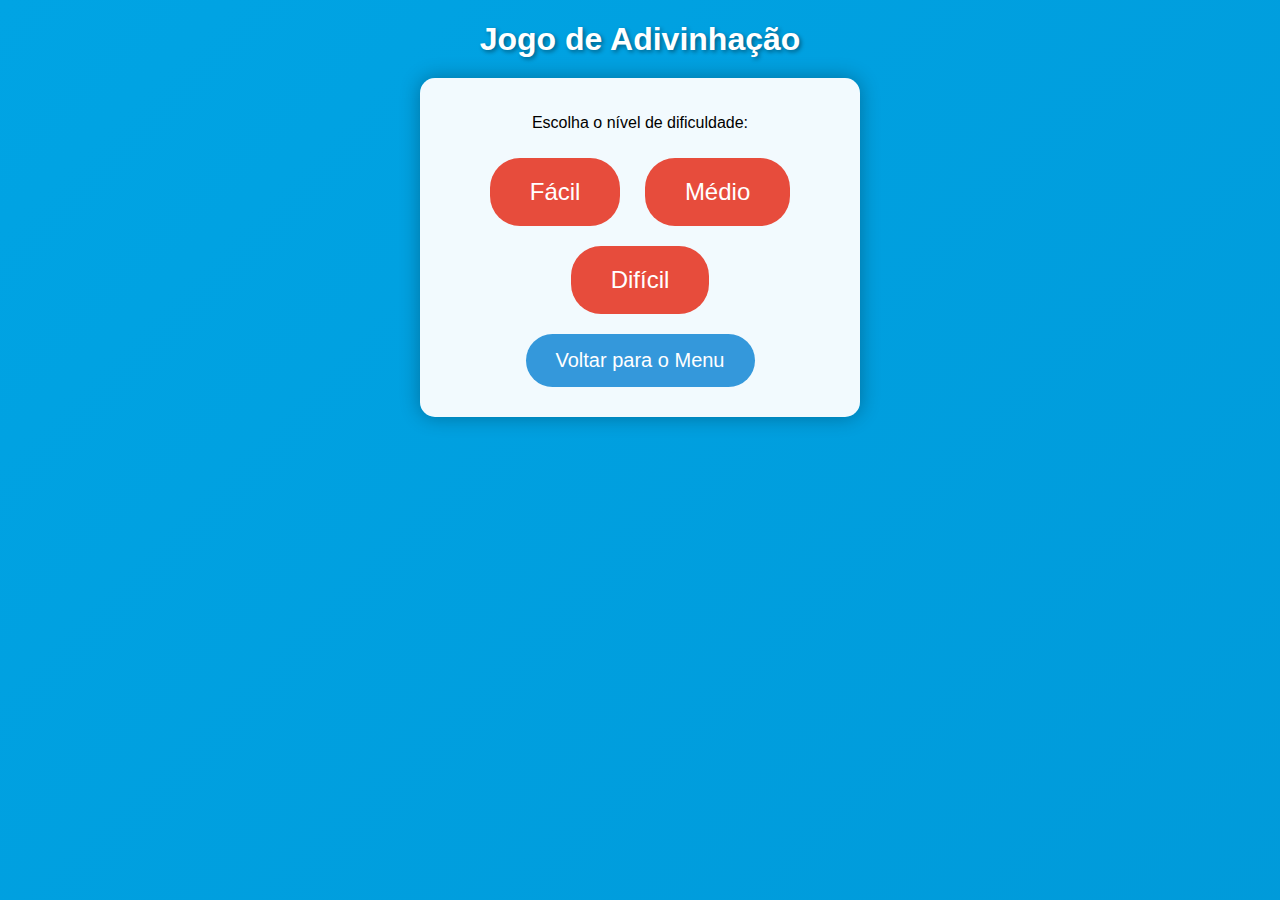
<file: index.html>
<!DOCTYPE html>
<html lang="pt-BR">
<head>
    <meta charset="UTF-8">
    <meta name="viewport" content="width=device-width, initial-scale=1.0">
    <link rel="stylesheet" href="partecss.CSS">
    <title>Jogo de Adivinhação</title>
</head>
<body>
    <h1>Jogo de Adivinhação</h1>
    <div id="container-jogo">
        <p>Escolha o nível de dificuldade:</p>
        <button id="facil">Fácil</button>
        <button id="medio">Médio</button>
        <button id="dificil">Difícil</button>
        <a href="./menuInicial.html"><button>Voltar para o Menu</button></a>
        <div id="jogo">
            <p>Tente adivinhar o número!</p>
            <input type="number" id="tentativa" min="1">
            <button id="verificar">Verificar</button>
            <p id="mensagem"></p>
            
        </div>
    </div>
    <script src="partejs.js"></script>
</body>
</html>
</file>
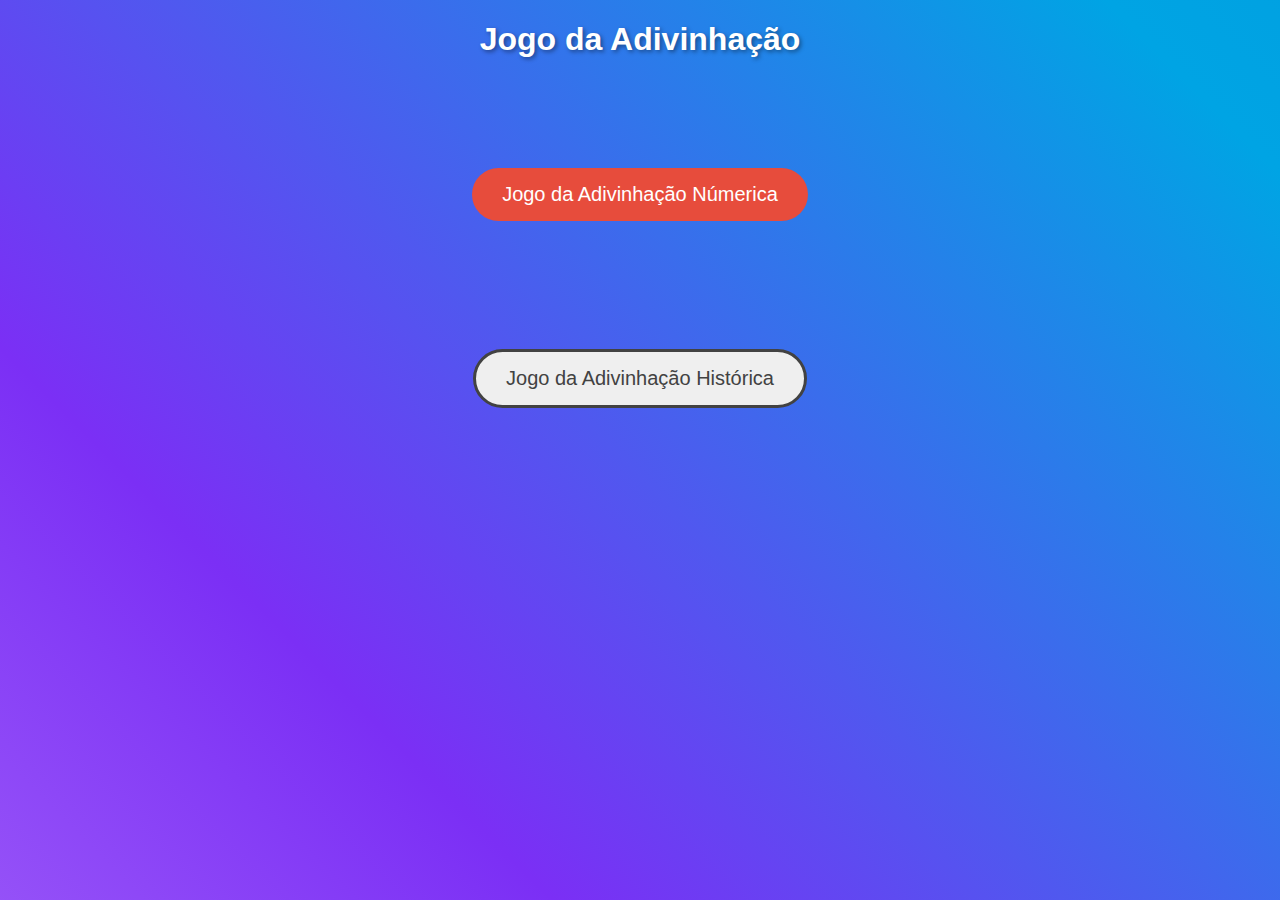
<file: menuInicial.html>
<!DOCTYPE html>
<html lang="pt-BR">
  <head>
    <meta charset="UTF-8" />
    <meta name="viewport" content="width=device-width, initial-scale=1.0" />
    <link rel="stylesheet" href="partecsshistorica.CSS" />
    <title>Jogo de Adivinhação</title>
  </head>
  <body id="menuPrincipal">
    <h1>Jogo da Adivinhação</h1>
    <section>
    <a href="./partehtml.html"><button button class="botaoNum">Jogo da Adivinhação Númerica</button></a><br><br><br><br><br><br><br>
    <a href="./partehtmlhistorica.html"><button class="botaoHis">Jogo da Adivinhação Histórica</button></a>
  </section>
  </body>
</file>
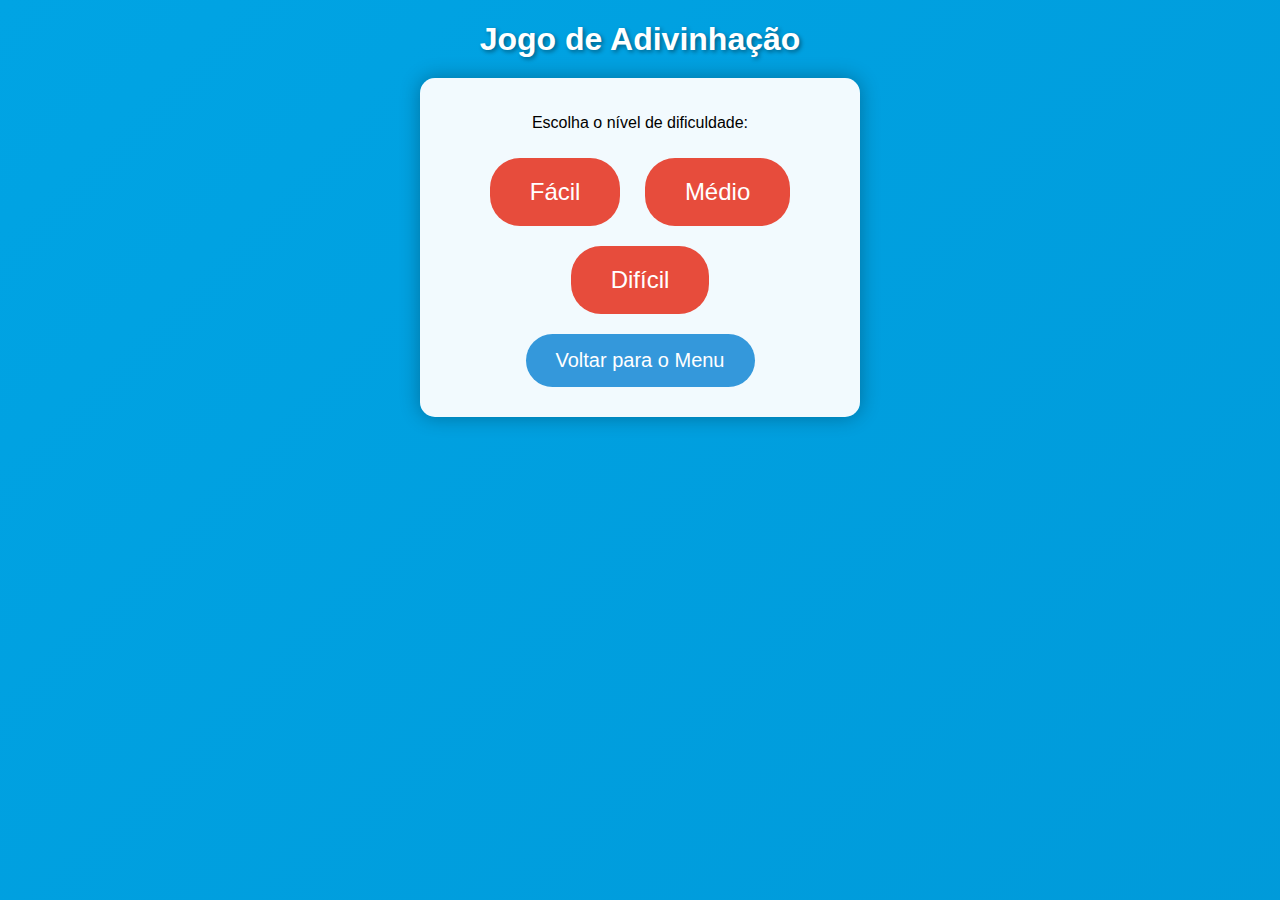
<file: partehtml.html>
<!DOCTYPE html>
<html lang="pt-BR">
<head>
    <meta charset="UTF-8">
    <meta name="viewport" content="width=device-width, initial-scale=1.0">
    <link rel="stylesheet" href="partecss.CSS">
    <title>Jogo de Adivinhação</title>
</head>
<body>
    <h1>Jogo de Adivinhação</h1>
    <div id="container-jogo">
        <p>Escolha o nível de dificuldade:</p>
        <button id="facil">Fácil</button>
        <button id="medio">Médio</button>
        <button id="dificil">Difícil</button>
        <a href="./index.html"><button>Voltar para o Menu</button></a>
        <div id="jogo">
            <p>Tente adivinhar o número!</p>
            <input type="number" id="tentativa" min="1">
            <button id="verificar">Verificar</button>
            <p id="mensagem"></p>
            
        </div>
    </div>
    <script src="partejs.js"></script>
</body>
</html>
</file>
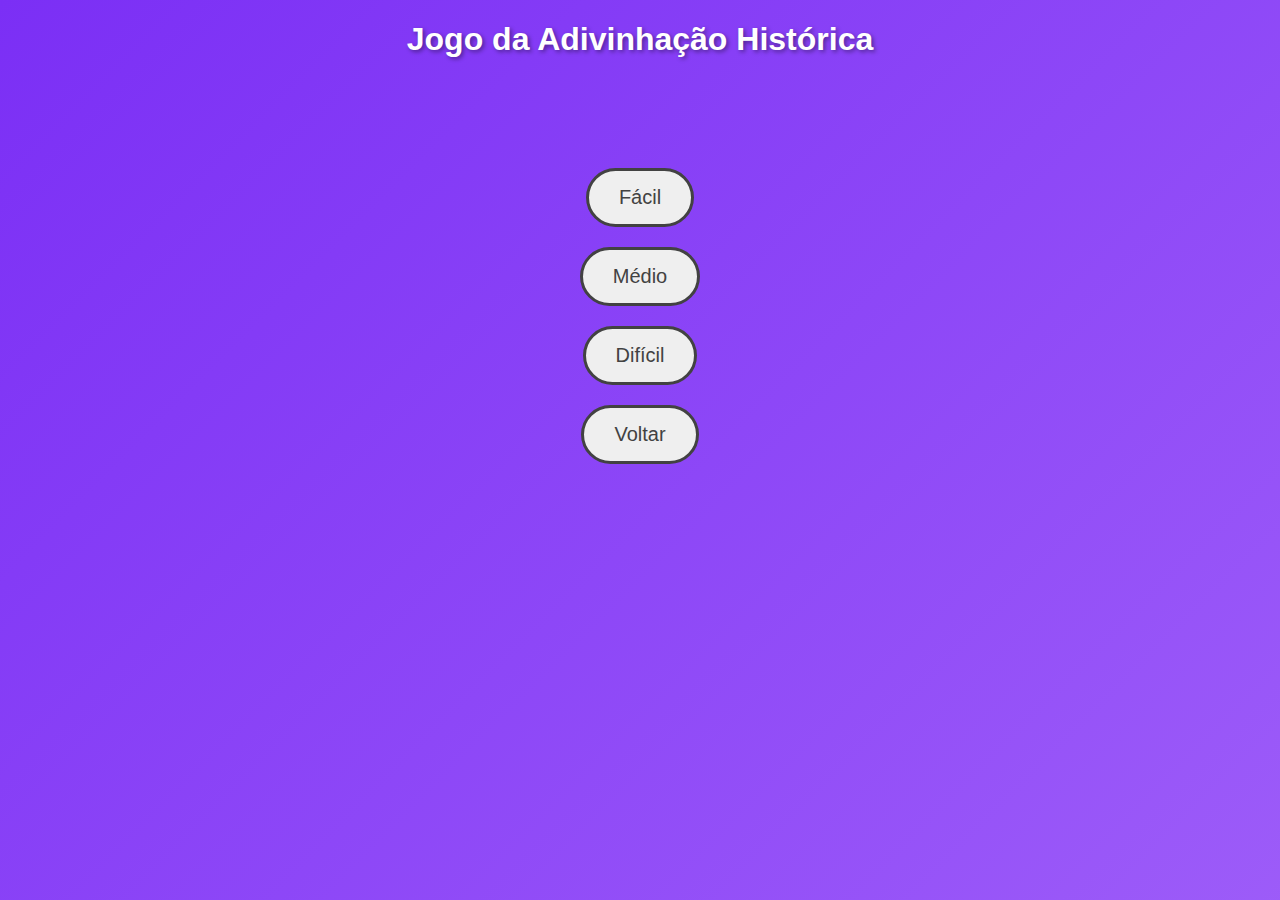
<file: partehtmlhistorica.html>
<!DOCTYPE html>
<html lang="pt-BR">
  <head>
    <meta charset="UTF-8" />
    <meta name="viewport" content="width=device-width, initial-scale=1.0" />
    <link rel="stylesheet" href="partecsshistorica.CSS" />
    <title>Jogo da Adivinhação Histórica</title>
  </head>
  <body>
    <h1>Jogo da Adivinhação Histórica</h1>
    <section>
      <a href="./partehtmlhistoricaFacil.html"><button class="botaoHis">Fácil</button></a><br />
      <a href="./partehtmlhistoricaMedio.html"><button class="botaoHis">Médio</button></a><br />
      <a href="./partehtmlhistoricaDificil.html"><button class="botaoHis">Difícil</button></a><br />
      <a href="./index.html"><button class="botaoHis">Voltar</button></a>
    </section>
  </body>
</html>
</file>
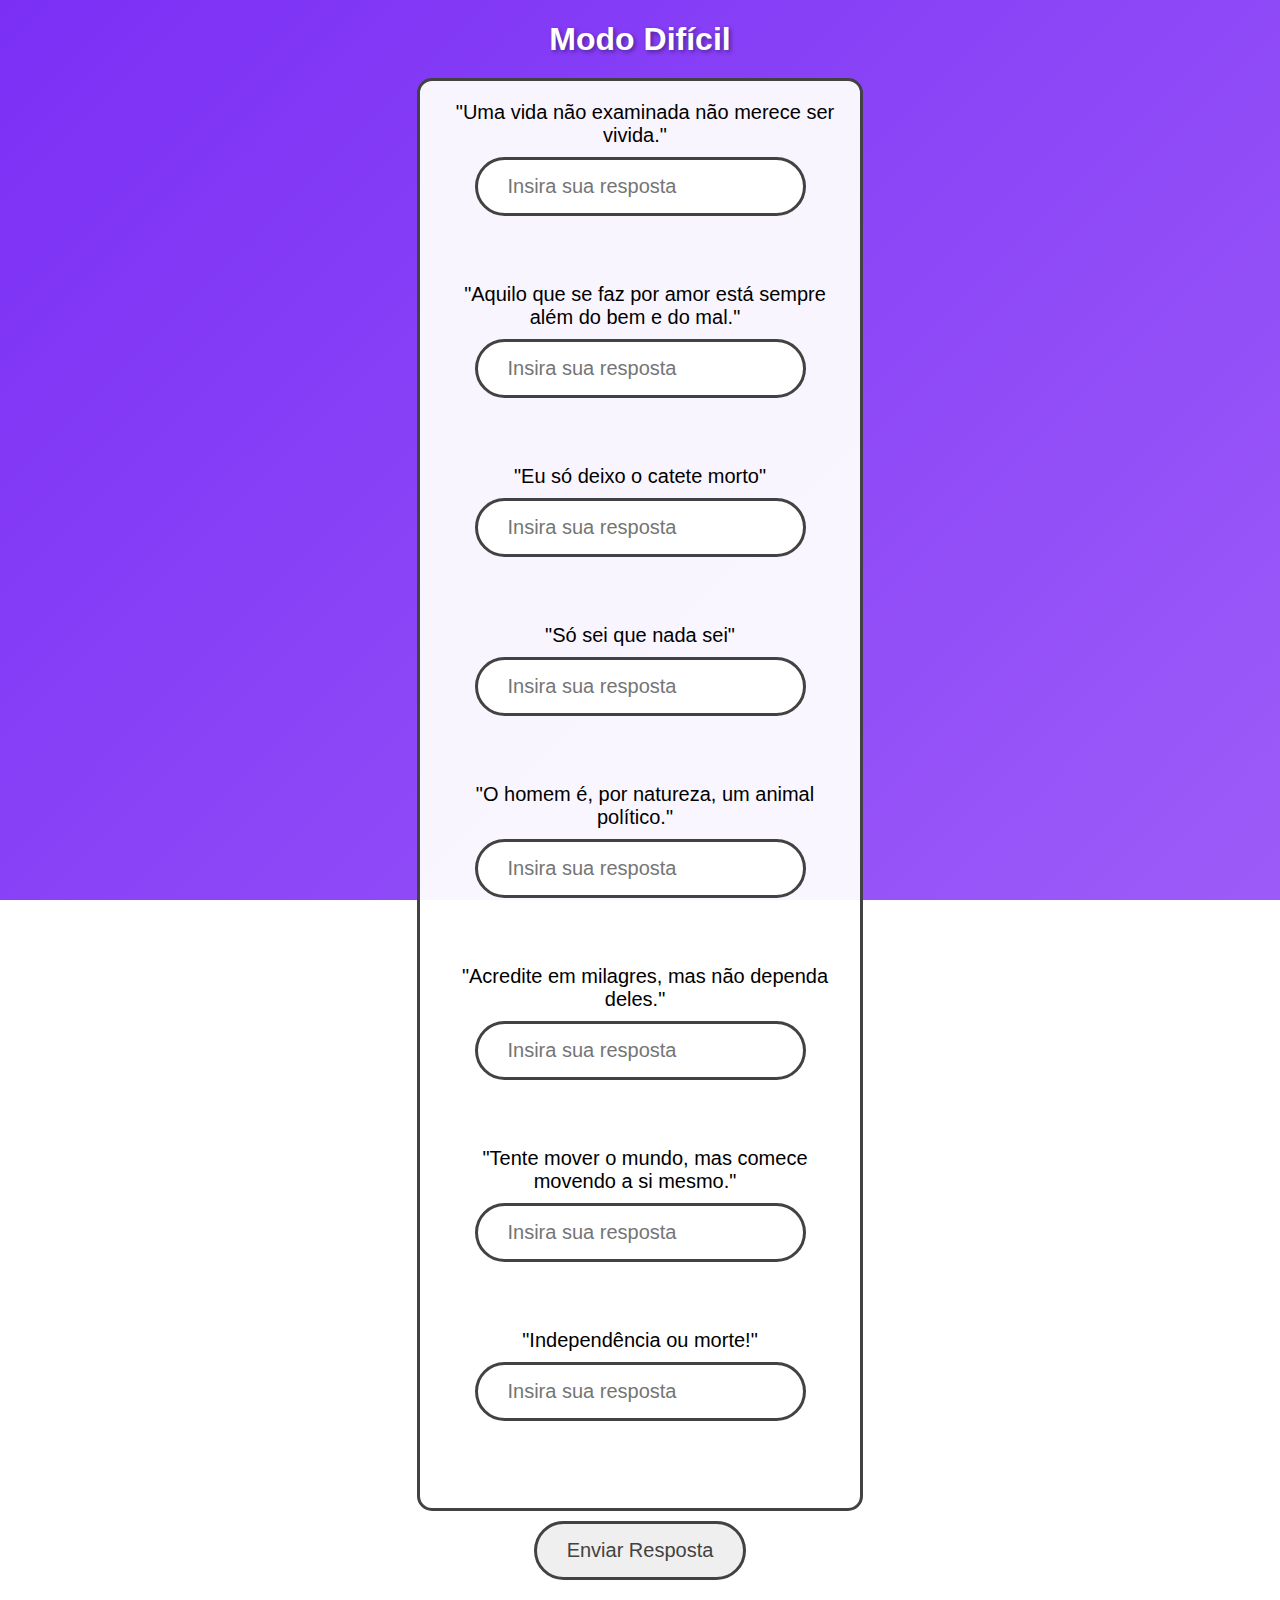
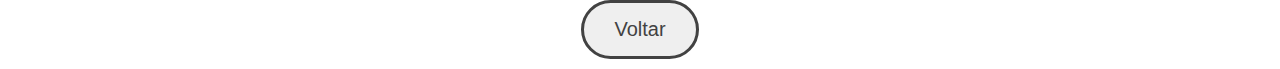
<file: partehtmlhistoricaDificil.html>
<!DOCTYPE html>
<html lang="pt-BR">

<head>
  <meta charset="UTF-8" />
  <meta name="viewport" content="width=device-width, initial-scale=1.0" />
  <link rel="stylesheet" href="partecsshistorica.CSS" />
  <script type="text/javascript" src="./utils.js"></script>
  <script type="text/javascript" src="./partejshistoricaDificil.js" defer></script>
  <title>Modo Difícil</title>
</head>

<body>
  <h1>Modo Difícil</h1> 
  <div>
    <span class="frase" id="questao1"></span>
    <input id="inputq1" placeholder="Insira sua resposta" type="text" /><br>
    <span class="resultado" id="output1"></span><br><br><br>
    <span class="frase" id="questao2"></span>
    <input id="inputq2" placeholder="Insira sua resposta" type="text" /><br>
    <span class="resultado" id="output2"></span><br><br><br>
    <span class="frase" id="questao3"></span>
    <input id="inputq3" placeholder="Insira sua resposta" type="text" /><br>
    <span class="resultado" id="output3"></span><br><br><br>
    <span class="frase" id="questao4"></span>
    <input id="inputq4" placeholder="Insira sua resposta" type="text" /><br>
    <span class="resultado" id="output4"></span><br><br><br>
    <span class="frase" id="questao5"></span>
    <input id="inputq5" placeholder="Insira sua resposta" type="text" /><br>
    <span class="resultado" id="output5"></span><br><br><br>
    <span class="frase" id="questao6"></span>
    <input id="inputq6" placeholder="Insira sua resposta" type="text" /><br>
    <span class="resultado" id="output6"></span><br><br><br>
    <span class="frase" id="questao7"></span>
    <input id="inputq7" placeholder="Insira sua resposta" type="text" /><br>
    <span class="resultado" id="output7"></span><br><br><br>
    <span class="frase" id="questao8"></span>
    <input id="inputq8" placeholder="Insira sua resposta" type="text" /><br>
    <span class="resultado" id="output8"></span><br><br><br>
  </div>
  <button id="enviarRespostaID" class="botaoHis">Enviar Resposta</button>
  <br>
  <a href="./partehtmlhistorica.html"><button class="botaoHis">Voltar</button></a>
</body>

</html>
</file>
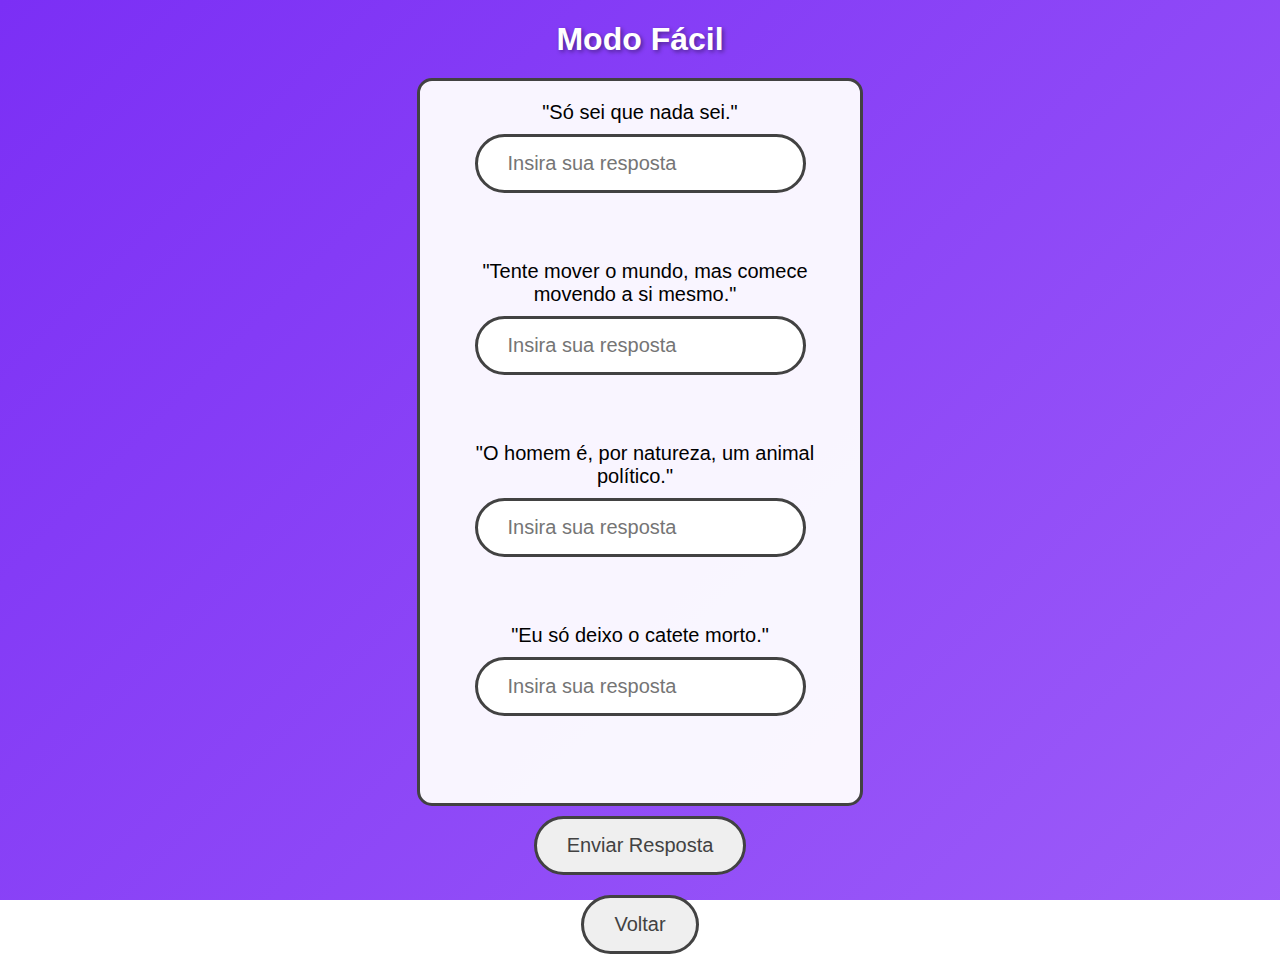
<file: partehtmlhistoricafacil.html>
<!DOCTYPE html>
<html lang="pt-BR">
  <head>
    <meta charset="UTF-8" />
    <meta name="viewport" content="width=device-width, initial-scale=1.0" />
    <link rel="stylesheet" href="partecsshistorica.CSS" />
    <script type="text/javascript" src="./utils.js"></script>
    <script
      type="text/javascript"
      src="./partejshistoricaFacil.js"
      defer
    ></script>
    <title>Modo Fácil</title>
  </head>

  <body>
    <h1>Modo Fácil</h1>
    <div>
      <span class="frase" id="questao1"></span>
      <input id="inputq1" placeholder="Insira sua resposta" type="text" /><br />
      <span class="resultado" id="output1"></span><br /><br /><br />
      <span class="frase" id="questao2"></span>
      <input id="inputq2" placeholder="Insira sua resposta" type="text" /><br />
      <span class="resultado" id="output2"></span><br /><br /><br />
      <span class="frase" id="questao3"></span>
      <input id="inputq3" placeholder="Insira sua resposta" type="text" /><br />
      <span class="resultado" id="output3"></span><br /><br /><br />
      <span class="frase" id="questao4"></span>
      <input id="inputq4" placeholder="Insira sua resposta" type="text" /><br />
      <span class="resultado" id="output4"></span><br /><br /><br />
    </div>
    <button id="enviarRespostaID" class="botaoHis">Enviar Resposta</button>
    <br />
    <a href="./partehtmlhistorica.html"
      ><button class="botaoHis">Voltar</button></a
    >
  </body>
</html>
</file>
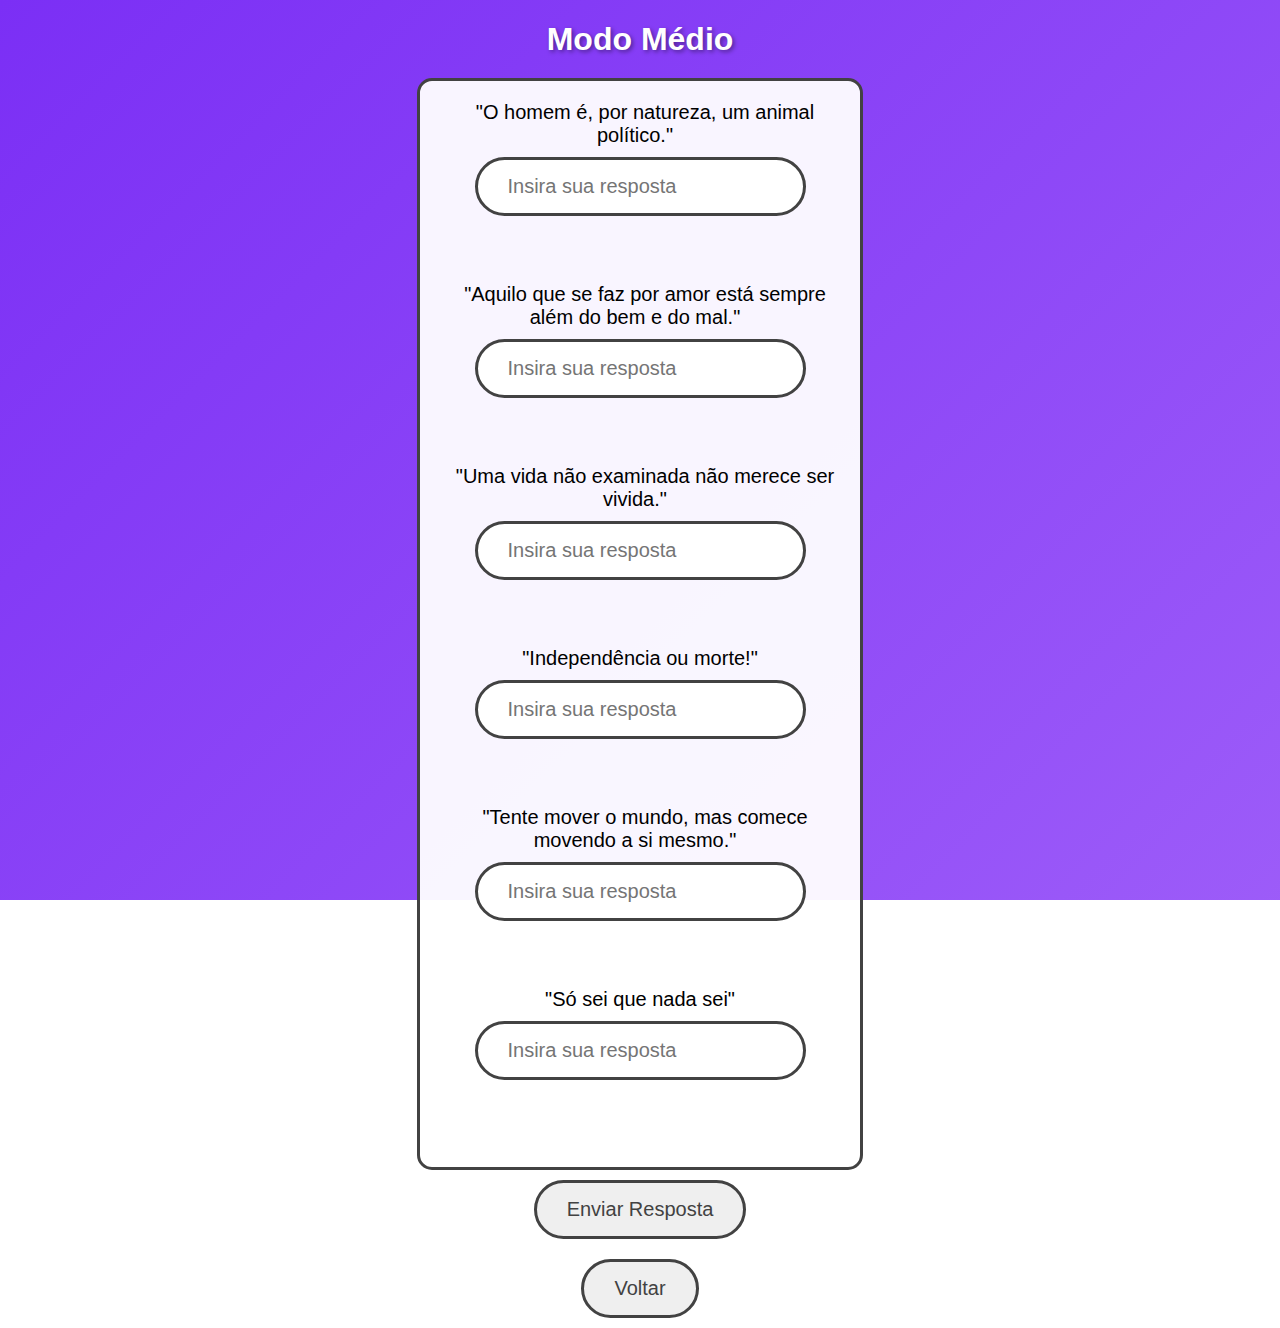
<file: partehtmlhistoricaMedio.html>
<!DOCTYPE html>
<html lang="pt-BR">

<head>
  <meta charset="UTF-8" />
  <meta name="viewport" content="width=device-width, initial-scale=1.0" />
  <link rel="stylesheet" href="partecsshistorica.CSS" />
  <script type="text/javascript" src="./utils.js"></script>
  <script type="text/javascript" src="./partejshistoricaMedio.js" defer></script>
  <title>Modo Médio</title>
</head>

<body>
  <h1>Modo Médio</h1> 
  <div>
    <span class="frase" id="questao1"></span>
    <input id="inputq1" placeholder="Insira sua resposta" type="text" /><br>
    <span class="resultado" id="output1"></span><br><br><br>
    
    <span class="frase" id="questao2"></span>
    <input id="inputq2" placeholder="Insira sua resposta" type="text" /><br>
    <span class="resultado" id="output2"></span><br><br><br>
    
    <span class="frase" id="questao3"></span>
    <input id="inputq3" placeholder="Insira sua resposta" type="text" /><br>
    <span class="resultado" id="output3"></span><br><br><br>
    
    <span class="frase" id="questao4"></span>
    <input id="inputq4" placeholder="Insira sua resposta" type="text" /><br>
    <span class="resultado" id="output4"></span><br><br><br>
    
    <span class="frase" id="questao5"></span>
    <input id="inputq5" placeholder="Insira sua resposta" type="text" /><br>
    <span class="resultado" id="output5"></span><br><br><br>
    
    <span class="frase" id="questao6"></span>
    <input id="inputq6" placeholder="Insira sua resposta" type="text" /><br>
    <span class="resultado" id="output6"></span><br><br><br>
 
  </div>
  <button id="enviarRespostaID" class="botaoHis">Enviar Resposta</button>
  <br>
  <a href="./partehtmlhistorica.html"><button class="botaoHis">Voltar</button></a>
</body>

</html>
</file>
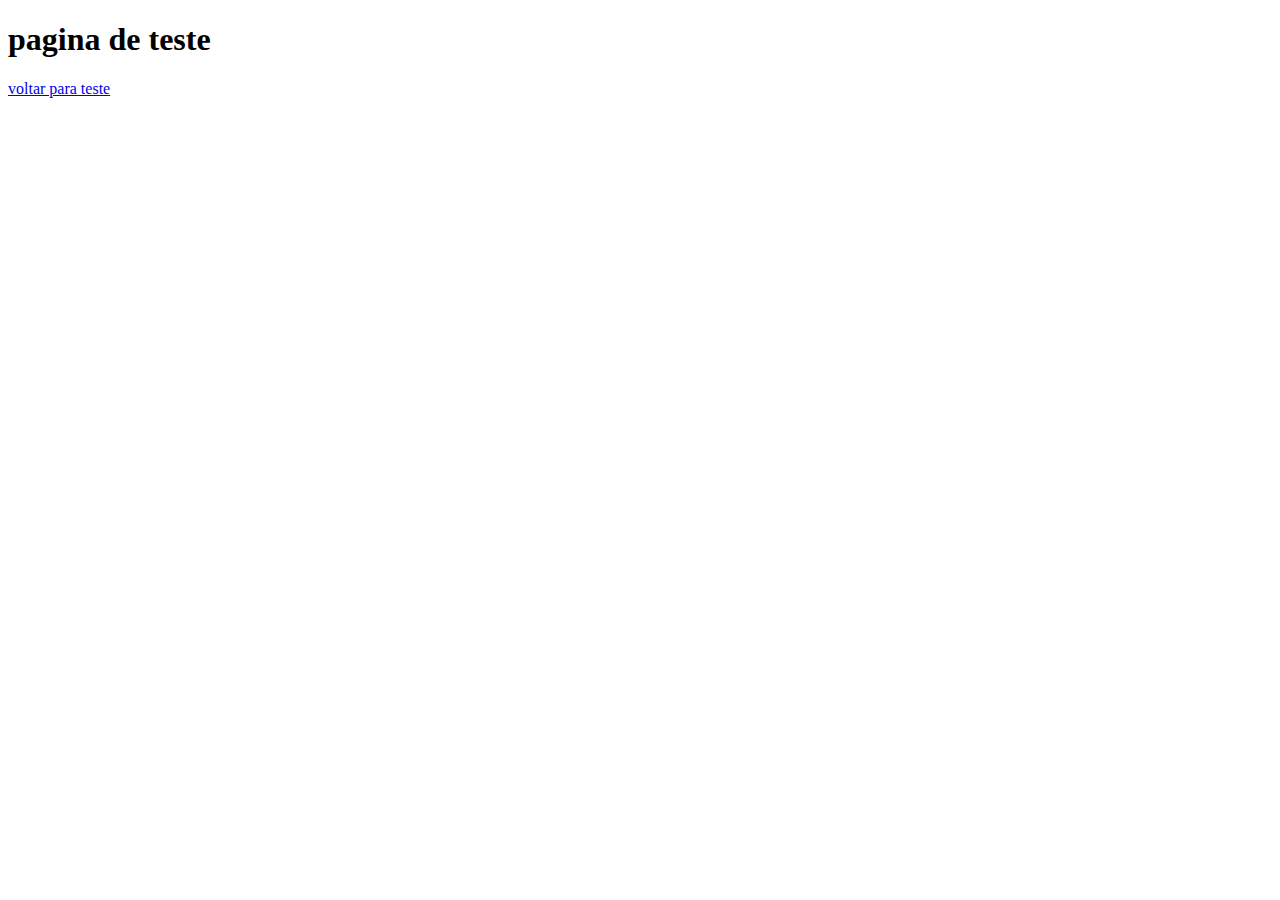
<file: teste.html>
<!DOCTYPE html>
<html lang="en">
<head>
    <meta charset="UTF-8">
    <meta name="viewport" content="width=device-width, initial-scale=1.0">
    <title>Document</title>
</head>
<body>
    <h1>pagina de teste</h1>
    <a href="index.html">voltar para teste</a>  
</body>
</html>
</file>
<file: partecss.CSS>
body {
    font-family: 'Arial', sans-serif;
    text-align: center;
    background-image: linear-gradient(135deg, #00a4e4, #0091d0);
    margin: 0;
    padding: 0;
    background-size: 200% 200%;
    animation: gradientAnimation 10s linear infinite;
    background-attachment: fixed;
}

@keyframes gradientAnimation {
    0% {
      background-position: 0% 50%;
    }
    50% {
      background-position: 100% 50%;
    }
    100% {
      background-position: 0% 50%;
    }
  }

h1 {
    color: #fff;
    font-size: 32px;
    margin-bottom: 20px;
    text-shadow: 2px 2px 4px rgba(0, 0, 0, 0.4);
    animation: fadeInUp 1s ease;
}

#container-jogo {
    margin: 20px auto;
    padding: 20px;
    background-color: rgba(255, 255, 255, 0.95);
    border-radius: 15px;
    box-shadow: 0px 0px 20px rgba(0, 0, 0, 0.3);
    max-width: 400px;
    margin: 0 auto;
    transition: transform 0.3s ease;
}

#container-jogo:hover {
    transform: scale(1.02);
}

button, input, #mensagem {
    margin: 10px;
    padding: 15px 30px;
    font-size: 20px;
    border: none;
    border-radius: 30px;
    outline: none;
    transition: background-color 0.3s ease, color 0.3s ease, transform 0.2s ease;
}

button {
    background-color: #3498db;
    color: #fff;
    cursor: pointer;
}

button:hover {
    background-color: #2980b9;
    transform: scale(1.05);
}

input {
    border: 2px solid #ccc;
    border-radius: 30px;
    padding: 15px;
    font-size: 20px;
    text-align: center;
    transition: border-color 0.3s ease, transform 0.2s ease;
}

input:focus {
    border-color: #3498db;
    transform: scale(1.02);
}

#mensagem {
    font-size: 28px;
    color: #555;
    transition: transform 0.3s ease;
    animation: fadeIn 1s ease;
    margin-top: 20px; 
  padding: 10px;
  text-align: center;
}

#mensagem.acertou {
    color: #4CAF50; 
    font-weight: bold;
    animation: bounceIn 1s;
  }

  #mensagem.tente-novamente {
    color: #FF5722; 
    font-weight: bold;
    animation: shake 0.5s;
  }

  #mensagem.tente-maior {
    color: #E74C3C; 
    font-weight: bold;
    animation: shake 0.5s;
  }

  #mensagem.tente-menor {
    color: #3498DB; 
    font-weight: bold; 
    animation: shake 0.5s;
  }

  @keyframes bounceIn {
    0% {
      transform: scale(0);
      opacity: 0;
    }
    50% {
      transform: scale(1.2);
    }
    100% {
      transform: scale(1);
      opacity: 1;
    }
  }

  @keyframes shake {
    0%, 100% {
      transform: translateX(0);
    }
    10%, 30%, 50%, 70%, 90% {
      transform: translateX(-10px);
    }
    20%, 40%, 60%, 80% {
      transform: translateX(10px);
    }
  }

  #mensagem.new-message {
    animation: pulse 1s infinite;
  }

#mensagem:hover {
    transform: rotate(5deg);
}

#jogo {
    display: none;
    margin-top: 20px;
}


#facil, #medio, #dificil {
    background-color: #e74c3c;
    color: #fff;
    cursor: pointer;
    font-size: 24px;
    border-radius: 30px;
    padding: 20px 40px;
    transition: background-color 0.3s ease, transform 0.2s ease;
}

#facil:hover, #medio:hover, #dificil:hover {
    background-color: #c0392b;
    transform: scale(1.05);
}
</file>
<file: partecsshistorica.CSS>
body {
  font-family: "Arial", sans-serif;
  text-align: center;
  background-image: linear-gradient(135deg, #7b2ff5, #be88fc);
  margin: 0;
  padding: 0;
  background-size: 200% 200%;
  background-attachment: fixed;
}
h1 {
  color: #fff;
  font-size: 32px;
  margin-bottom: 20px;
  text-shadow: 2px 2px 4px rgba(0, 0, 0, 0.4);
}
.botaoNum{
  margin: 10px;
    padding: 15px 30px;
    font-size: 20px;
    border: none;
    border-radius: 30px;
    outline: none;
    background-color: #E74C3C;
    color: #fff;
    cursor: pointer;
}
.botaoHis,
input {
  margin: 10px;
  text-align: left;
  padding: 15px 30px;
  font-size: 20px;
  border: solid #424242;
  color: #424242;
  border-radius: 30px;
  outline: none;
}
button:active{
  margin: 10px;
  text-align: left;
  padding: 15px 30px;
  font-size: 20px ;
  background-color: #424242;
  border: solid #424242;
  border-radius: 30px;
  outline: none;
  color: #fff;
}
div {
  margin: 20px auto;
  padding: 20px;
  width: 50%;
  border: solid #424242;
  background-color: rgba(255, 255, 255, 0.95);
  border-radius: 15px 15px 15px 15px;
  max-width: 400px;
  margin: 0 auto;
}
section {
  margin: 100px;
}
.frase {
  font-size: 20px;
  color: #000000;
  margin-top: 20px;
  padding: 10px;
}
.resultado{
  font-size: 18px;
  color: #3f1780;
  margin-top: 20px;
  padding: 10px;
  margin-bottom: 20px;
}
#menuPrincipal {
  background-color: #fff;
  background-image:-webkit-linear-gradient(45deg,#be88fc,#7b2ff5,#00a4e4,#0091d0);
  animation: colors 15s ease infinite;
}
@keyframes colors {
  0%{background-position: 0% 50%;}
  50%{background-position: 100% 50%;}
  100%{background-position: 0% 50%;}
}
</file>
